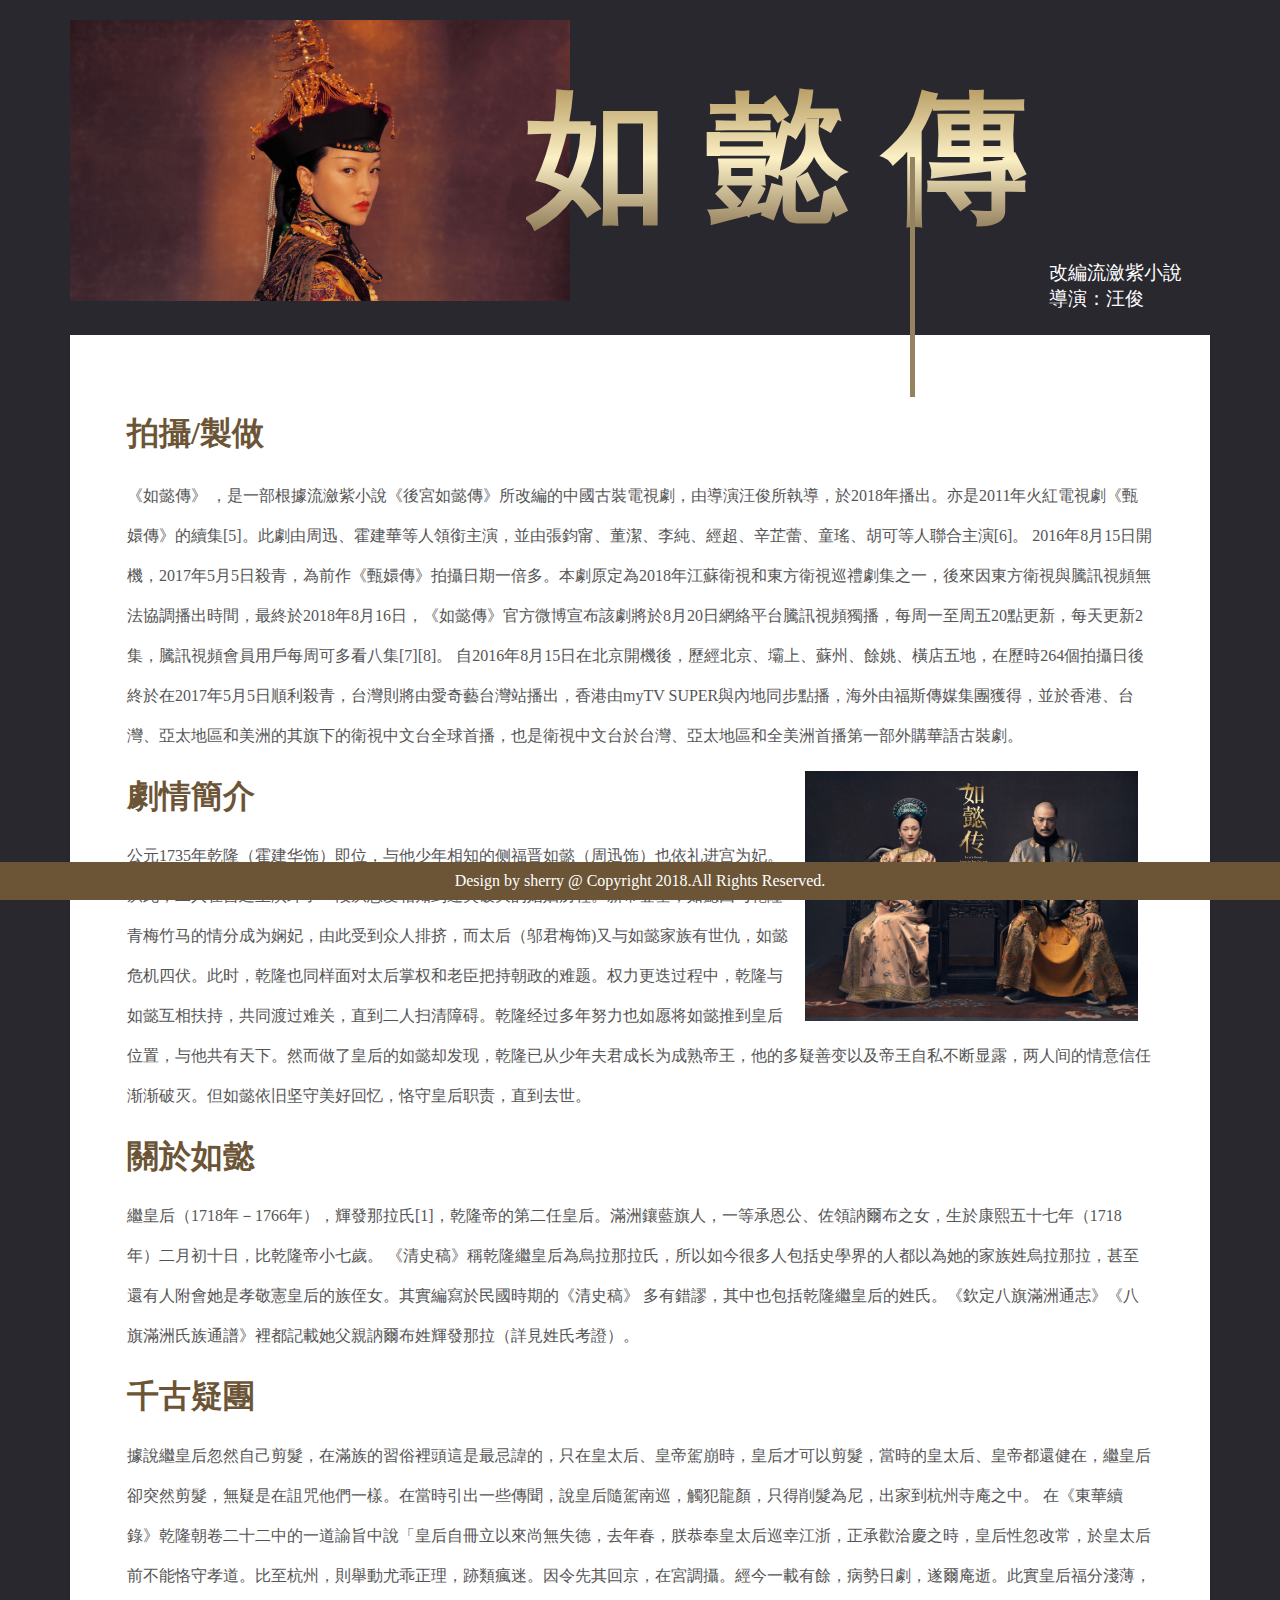
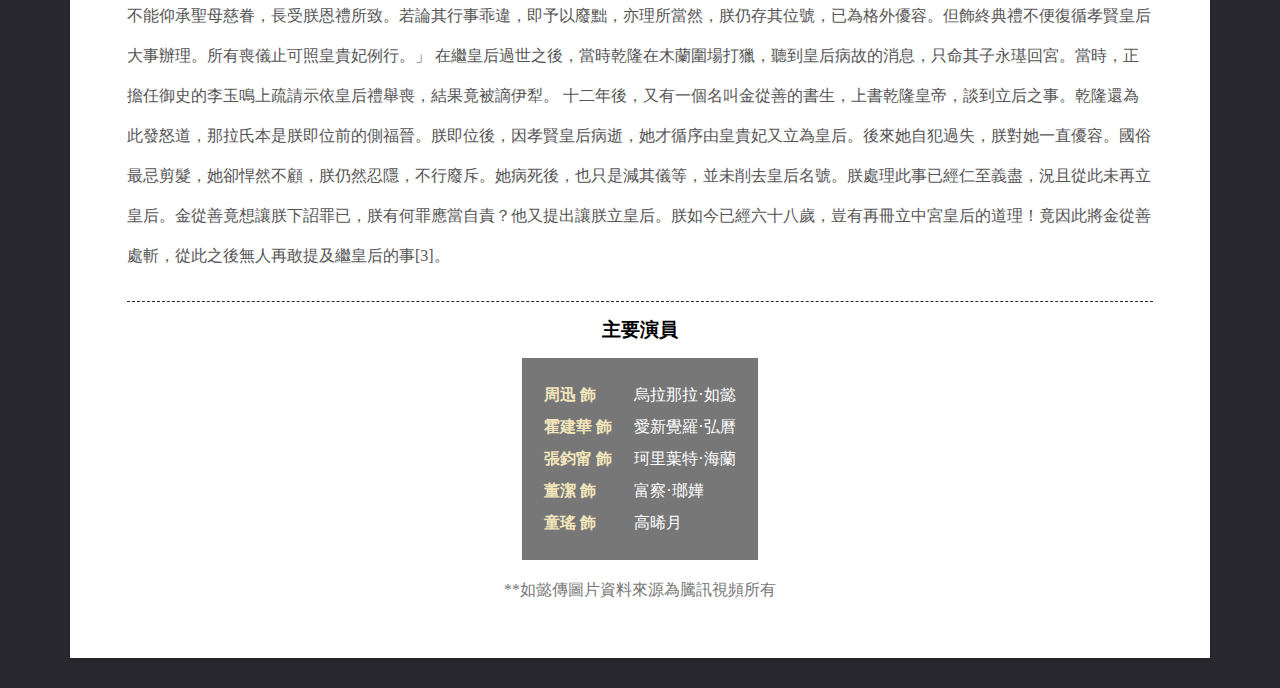
<file: week_02/index.html>
<!DOCTYPE html>
<html lang="en">

<head>
    <meta charset="UTF-8">
    <meta name="viewport" content="width=device-width, initial-scale=1.0">
    <meta http-equiv="X-UA-Compatible" content="ie=edge">

    <link rel="stylesheet" href="css/style.css">
    <link rel="stylesheet" href="https://use.fontawesome.com/releases/v5.4.2/css/all.css" integrity="sha384-/rXc/GQVaYpyDdyxK+ecHPVYJSN9bmVFBvjA/9eOB+pb3F2w2N6fc5qB9Ew5yIns"
        crossorigin="anonymous">


    <title>week 02</title>
</head>

<body>
    <div class="wrap">

        <div class="top">
            <img class="title-page" src="images/img01.jpg" alt="">

            <h1>如懿傳</h1>

            <ul class="list">
                <li>
                    <i class="fab fa-pagelines"></i>改編流瀲紫小說</li>
                <li>
                    <i class="fab fa-pagelines"></i>導演：汪俊</li>
            </ul>
        </div>

        <div class="main">

            <h3 class="title">拍攝/製做</h3>
            <div class="txt">
                <p>《如懿傳》 ，是一部根據流瀲紫小說《後宮如懿傳》所改編的中國古裝電視劇，由導演汪俊所執導，於2018年播出。亦是2011年火紅電視劇《甄嬛傳》的續集[5]。此劇由周迅、霍建華等人領銜主演，並由張鈞甯、董潔、李純、經超、辛芷蕾、童瑤、胡可等人聯合主演[6]。
                    2016年8月15日開機，2017年5月5日殺青，為前作《甄嬛傳》拍攝日期一倍多。本劇原定為2018年江蘇衛視和東方衛視巡禮劇集之一，後來因東方衛視與騰訊視頻無法協調播出時間，最終於2018年8月16日，《如懿傳》官方微博宣布該劇將於8月20日網絡平台騰訊視頻獨播，每周一至周五20點更新，每天更新2集，騰訊視頻會員用戶每周可多看八集[7][8]。
                    自2016年8月15日在北京開機後，歷經北京、壩上、蘇州、餘姚、橫店五地，在歷時264個拍攝日後終於在2017年5月5日順利殺青，台灣則將由愛奇藝台灣站播出，香港由myTV SUPER與內地同步點播，海外由福斯傳媒集團獲得，並於香港、台灣、亞太地區和美洲的其旗下的衛視中文台全球首播，也是衛視中文台於台灣、亞太地區和全美洲首播第一部外購華語古裝劇。</p>

                <div class="float_img">
                    <img src="images/img02.jpg" alt="">
                </div>


                <h3 class="title">劇情簡介</h3>
                <p>公元1735年乾隆（霍建华饰）即位，与他少年相知的侧福晋如懿（周迅饰）也依礼进宫为妃。从此，二人在宫廷里演绎了一段从恩爱相知到迷失破灭的婚姻历程。新帝登基，如懿因与乾隆青梅竹马的情分成为娴妃，由此受到众人排挤，而太后（邬君梅饰)又与如懿家族有世仇，如懿危机四伏。此时，乾隆也同样面对太后掌权和老臣把持朝政的难题。权力更迭过程中，乾隆与如懿互相扶持，共同渡过难关，直到二人扫清障碍。乾隆经过多年努力也如愿将如懿推到皇后位置，与他共有天下。然而做了皇后的如懿却发现，乾隆已从少年夫君成长为成熟帝王，他的多疑善变以及帝王自私不断显露，两人间的情意信任渐渐破灭。但如懿依旧坚守美好回忆，恪守皇后职责，直到去世。</p>

                <h3 class="title">關於如懿</h3>
                <p>繼皇后（1718年－1766年），輝發那拉氏[1]，乾隆帝的第二任皇后。滿洲鑲藍旗人，一等承恩公、佐領訥爾布之女，生於康熙五十七年（1718年）二月初十日，比乾隆帝小七歲。 《清史稿》稱乾隆繼皇后為烏拉那拉氏，所以如今很多人包括史學界的人都以為她的家族姓烏拉那拉，甚至還有人附會她是孝敬憲皇后的族侄女。其實編寫於民國時期的《清史稿》
                    多有錯謬，其中也包括乾隆繼皇后的姓氏。《欽定八旗滿洲通志》《八旗滿洲氏族通譜》裡都記載她父親訥爾布姓輝發那拉（詳見姓氏考證）。
                </p>

                <h3 class="title">千古疑團</h3>
                <p>據說繼皇后忽然自己剪髮，在滿族的習俗裡頭這是最忌諱的，只在皇太后、皇帝駕崩時，皇后才可以剪髮，當時的皇太后、皇帝都還健在，繼皇后卻突然剪髮，無疑是在詛咒他們一樣。在當時引出一些傳聞，說皇后隨駕南巡，觸犯龍顏，只得削髮為尼，出家到杭州寺庵之中。
                    在《東華續錄》乾隆朝卷二十二中的一道諭旨中說「皇后自冊立以來尚無失德，去年春，朕恭奉皇太后巡幸江浙，正承歡洽慶之時，皇后性忽改常，於皇太后前不能恪守孝道。比至杭州，則舉動尤乖正理，跡類瘋迷。因令先其回京，在宮調攝。經今一載有餘，病勢日劇，遂爾庵逝。此實皇后福分淺薄，不能仰承聖母慈眷，長受朕恩禮所致。若論其行事乖違，即予以廢黜，亦理所當然，朕仍存其位號，已為格外優容。但飾終典禮不便復循孝賢皇后大事辦理。所有喪儀止可照皇貴妃例行。」
                    在繼皇后過世之後，當時乾隆在木蘭圍場打獵，聽到皇后病故的消息，只命其子永璂回宮。當時，正擔任御史的李玉鳴上疏請示依皇后禮舉喪，結果竟被謫伊犁。 十二年後，又有一個名叫金從善的書生，上書乾隆皇帝，談到立后之事。乾隆還為此發怒道，那拉氏本是朕即位前的側福晉。朕即位後，因孝賢皇后病逝，她才循序由皇貴妃又立為皇后。後來她自犯過失，朕對她一直優容。國俗最忌剪髮，她卻悍然不顧，朕仍然忍隱，不行廢斥。她病死後，也只是減其儀等，並未削去皇后名號。朕處理此事已經仁至義盡，況且從此未再立皇后。金從善竟想讓朕下詔罪已，朕有何罪應當自責？他又提出讓朕立皇后。朕如今已經六十八歲，豈有再冊立中宮皇后的道理！竟因此將金從善處斬，從此之後無人再敢提及繼皇后的事[3]。

                </p>


            </div>



            <h3 class="actor-title">主要演員</h3>
            <table>
                <tbody>
                    <tr>
                        <th>周迅 飾</th>
                        <td>烏拉那拉·如懿</td>
                    </tr>
                    <tr>
                        <th>霍建華 飾</th>
                        <td>愛新覺羅·弘曆</td>
                    </tr>
                    <tr>
                        <th>張鈞甯 飾</th>
                        <td>珂里葉特·海蘭</td>
                    </tr>
                    <tr>
                        <th>董潔 飾</th>
                        <td>富察·瑯嬅</td>
                    </tr>
                    <tr>
                        <th>童瑤 飾</th>
                        <td>高晞月</td>
                    </tr>
                </tbody>
            </table>
            <p class="note">**如懿傳圖片資料來源為騰訊視頻所有</p>
        </div>



        <div class="footer">
            Design by sherry @ Copyright 2018.All Rights Reserved.
        </div>

    </div>




</body>

</html>
</file>
<file: week_02/css/style.css>
/* @import url(https://fonts.googleapis.com/earlyaccess/cwtexfangsong.css); */

*{
    padding: 0;
    margin: 0;
    box-sizing: border-box;
    /* font-family: "Microsoft JhengHei"; */
}

body{
    background-color: #29282e;
    /* font-family: "cwTeXFangSong", serif; */
}

.wrap{
    width: 1140px;
    margin: 0 auto;
}

.title-page{
    padding-top: 20px;
    width: 500px;
}

.top{
    position: relative;
}

.top h1{
  background: linear-gradient(rgba(159,127,65,1), rgba(252,240,197,1), rgba(107,85,54,1));
  -webkit-background-clip: text;
  color: transparent;
  font-size: 9em;
  position: absolute;
  top: 20%;
  left: 40%;
  letter-spacing:35px;
}

.top h1:after{
    content: '';
    float: left; 
    position: absolute;
    left: 71.5%;
    bottom: -11vw;
    width: 5px;
    height: 240px;
    background-color: #958260;
    z-index:100;
}

.list{
    list-style-type: none;
    position: absolute;
    left: 85%;
    top: 85%;
    color: #fff;
    font-size: 1.2em;
}

.fab{
    padding-right: 10px;
}

.main{
    background: #fff;
    padding: 5%;
    margin: 30px 0;
    position: relative;
    box-shadow: 0 3px 3px rgba(0,0,0,0.1);
}

.title{
  color: #6b5536;
  font-size: 2em;
  padding:20px 0;
}

.txt{
  color:#555;
  border-bottom: 1px dashed #29282E;
  padding-bottom:25px;
  line-height:40px;
}

.float_img img {
  width: auto;
  max-height: 250px;
  margin: 15px;
  float: right;
}

.actor-title{
  text-align: center;
  padding:15px 0;
}

table{
  background: #777;
  padding: 20px 20px;
  margin: 0 auto;
  color:#fff;
  line-height:30px;
  text-align: left;

}
tr{
  padding: 20px;
}

th{
  padding-right: 20px;
  color:#F2E5BB;
}
.note{
  padding-top:20px;
  text-align: center;
  color:#777;
}
.footer{
  padding:10px;
  background: #6b5536;
  color: #fff;
  text-align: center;
  position: fixed;
  left: 0;
  bottom: 0;
  width: 100%;
}
</file>
